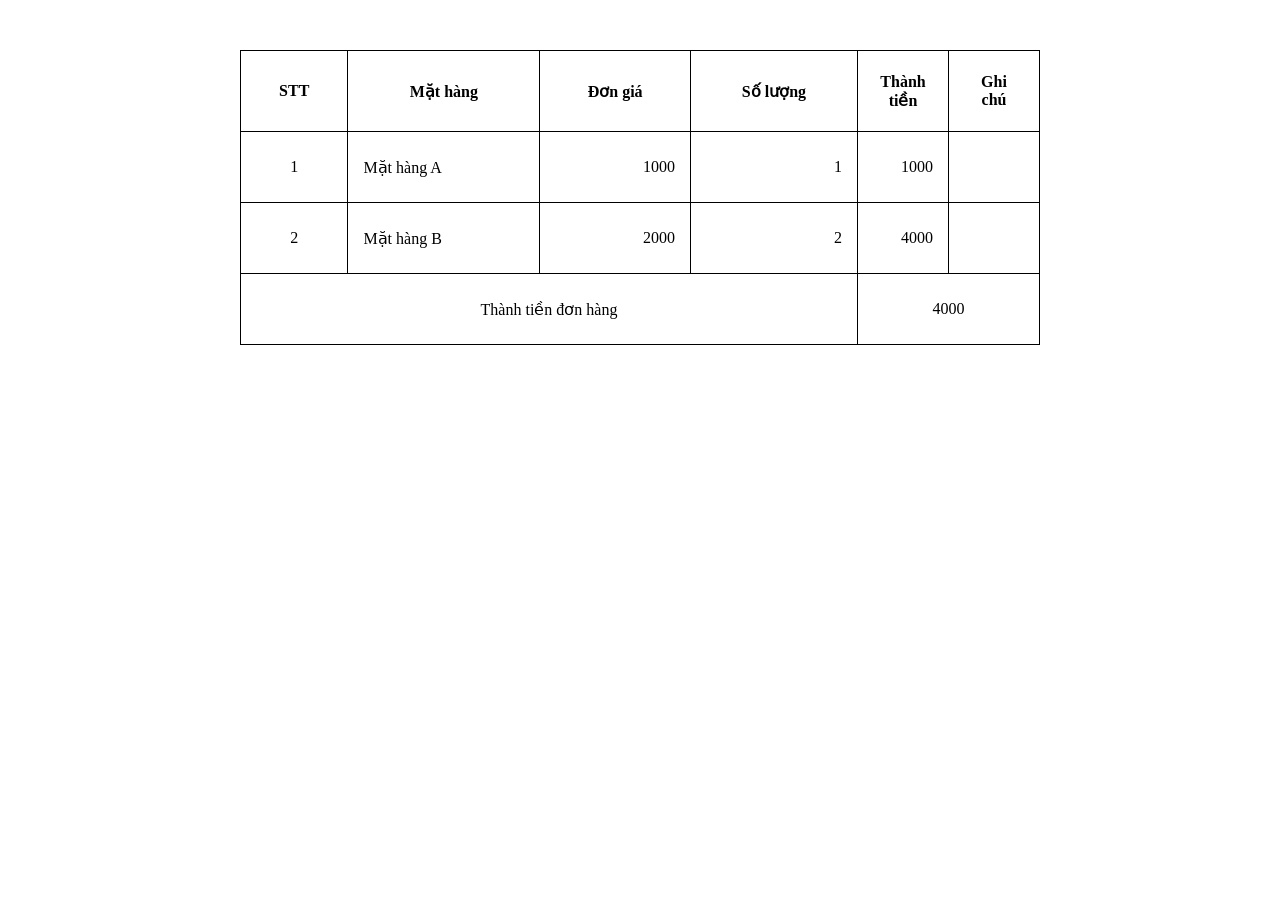
<file: Baitapvenha.html>
<!DOCTYPE html>
<html>
<head>
    <title>Bảng mặt hàng</title>
    <style>
        table {
            width: 800px;
            margin: 50px auto;
            border-collapse: collapse;
        }
        th, td {
            border: 1px solid black;
            padding: 15px;
            text-align: center;
        }
        th {
            height: 50px;
        }
        td {
            height: 40px;
        }
    </style>
</head>

<body>

<table>
    <tr>
        <th>STT</th>
        <th>Mặt hàng</th>
        <th>Đơn giá</th>
        <th>Số lượng</th>
        <th style="width: 60px;">Thành<br>tiền</th>
        <th style="width: 60px;">Ghi<br>chú</th>
    </tr>

    <tr>
        <td>1</td>
        <td style="text-align: left;">Mặt hàng A</td>
        <td style="text-align: right;">1000</td>
        <td style="text-align: right;">1</td>
        <td style="text-align: right;">1000</td>
        <td></td>
    </tr>

    <tr>
        <td>2</td>
        <td style="text-align: left;">Mặt hàng B</td>
        <td style="text-align: right;">2000</td>
        <td style="text-align: right;">2</td>
        <td style="text-align: right;">4000</td>
        <td></td>
    </tr>
    <tr>
    <tr>
        <td colspan="4">Thành tiền đơn hàng</td>
        <td colspan="2">4000</td>
    </tr>
    </tr>
</table>

</body>
</html>
</file>
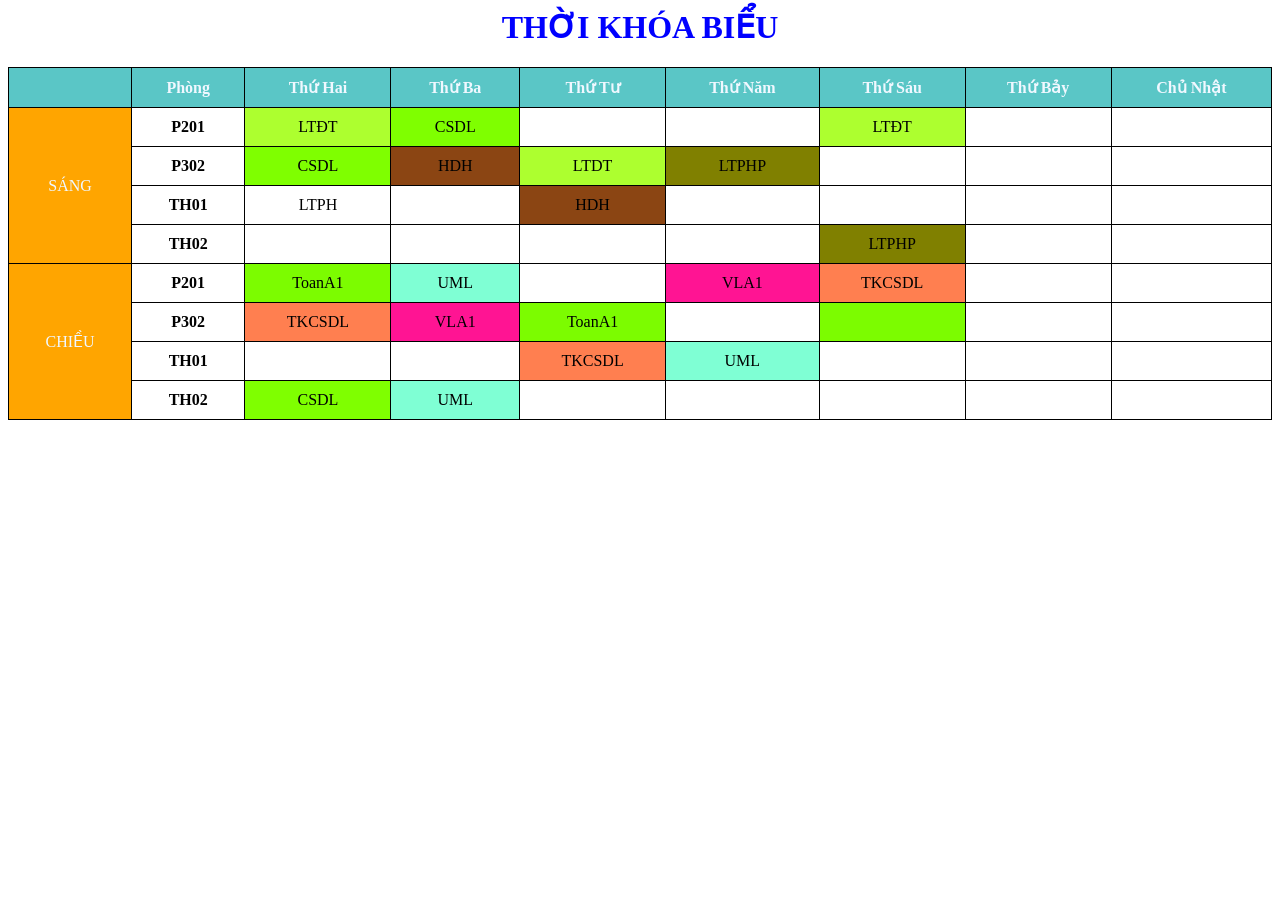
<file: cc2.html>
<html>
    <head>
        <title>Thời khóa biểu</title>
    </head>
    <body>
        <style>
            h1 {
            text-align: center;
            color:blue
            }
            table {
            width: 100%;
            border-collapse: collapse;
            }

            th, td {
                border: 1px solid black;
                padding: 10px;
                text-align: center;
            }
            th{
                background-color:rgb(90, 198, 198);
                text-align: center ;
                color:aliceblue
            }
            .cacbuoi{
                background-color:orange;
                color:aliceblue;
                font-size:20x;
                font-weight:lighter;
            }
            .LTDT{
                background-color:greenyellow;
            }
            .CSDL{
                background-color:chartreuse;
            }
            .HDH{
                background-color:saddlebrown;
            }
            .LTPHP{
                background-color:olive;
            }
            .ToanA1{
                background-color:lawngreen;
            }
            .UML{
                background-color:aquamarine;
            }
            .VLA1{
                background-color:deeppink;
            }
            .TKCSDL{
                background-color:coral;
            }
        </style>
    <h1>THỜI KHÓA BIỂU</h1>
<table>
    <tr>
        <th></th>
        <th>Phòng</th>
        <th>Thứ Hai</th>
        <th>Thứ Ba</th>
        <th>Thứ Tư</th>
        <th>Thứ Năm</th>
        <th>Thứ Sáu</th>
        <th>Thứ Bảy</th>
        <th>Chủ Nhật</th>
    </tr>
    <tr>
        <td rowspan="4" class="cacbuoi">
            SÁNG
        </td>
        <td><b>P201</b></td>
        <td class="LTDT">LTĐT</td>
        <td class="CSDL">CSDL</td>
        <td></td>
        <td></td>
        <td class="LTDT">LTĐT</td>
        <td></td>
        <td></td>
    </tr>
    <tr>
        <td><b>P302</b></td>
        <td class="CSDL">CSDL</td>
        <td class="HDH">HDH</td>
        <td class="LTDT">LTDT</td>
        <td class="LTPHP">LTPHP</td>
        <td></td>
        <td></td>
        <td></td>
    </tr>
    <tr>
        <td><b>TH01</b></td>
        <td class="LTPH">LTPH</td>
        <td></td>
        <td class="HDH">HDH</td>
        <td></td>
        <td></td>
        <td></td>
        <td></td>
    </tr>
    <tr>
        <td><b>TH02</b></td>
        <td></td>
        <td></td>
        <td></td>
        <td></td>
        <td class="LTPHP">LTPHP</td>
        <td></td>
        <td></td>
    </tr>
    <tr>
        <td rowspan="4" class="cacbuoi">
            CHIỀU
        </td>
        <td><b>P201</b></td>
        <td class="ToanA1">ToanA1</td>
        <td class="UML">UML</td>
        <td></td>
        <td class="VLA1">VLA1</td>
        <td class="TKCSDL">TKCSDL</td>
        <td></td>
        <td></td>
    </tr>
    <tr>
        <td><b>P302</b></td>
        <td class="TKCSDL">TKCSDL</td>
        <td class="VLA1">VLA1</td>
        <td class="ToanA1">ToanA1</td>
        <td></td>
        <td class="ToanA1"></td>
        <td></td>
        <td></td>
    </tr>
    <tr>
        <td><b>TH01</b></td>
        <td ></td>
        <td></td>
        <td class="TKCSDL">TKCSDL</td>
        <td class="UML">UML</td>
        <td></td>
        <td></td>
        <td></td>
    </tr>
    <tr>
        <td><b>TH02</b></td>
        <td class="CSDL">CSDL</td>
        <td class="UML">UML</td>
        <td></td>
        <td></td>
        <td></td>
        <td></td>
        <td></td>
    </tr>
</table>
    </body>
</file>
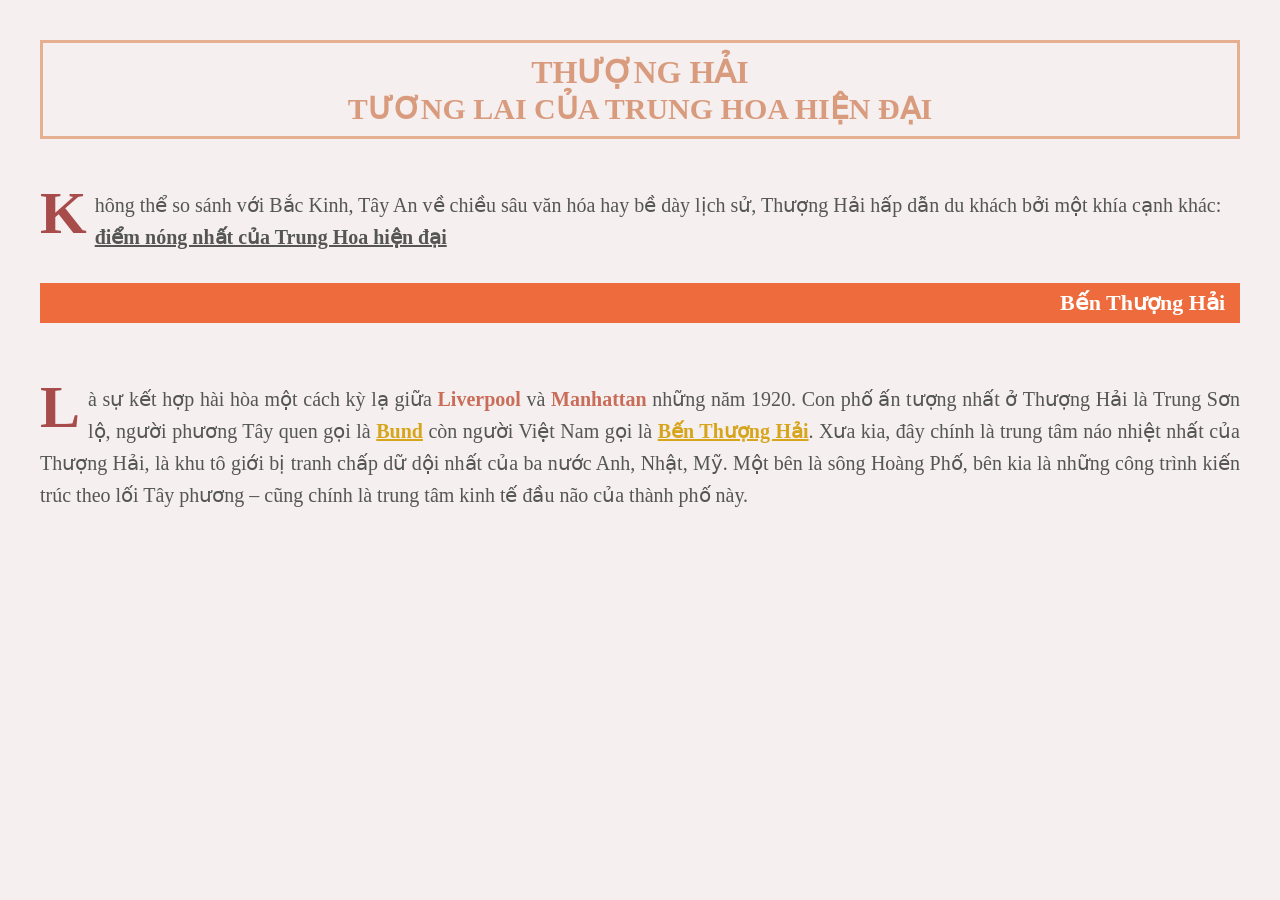
<file: CODE THƯỢNG HẢI.html>
<!DOCTYPE html>
<html lang="vi">
<head>
    <meta charset="UTF-8">
    <title>Thượng Hải</title>

    <style>
        * {
            box-sizing: border-box;
        }

        body {
            margin: 0;
            padding: 40px;
            background: #f5efef;
            font-family: "Times New Roman", serif;
            color: #555;
        }

        .title {
            text-align: center;
            color: #d99b7d;
            border: 3px solid #e5b08f;
            padding: 10px;
            margin-bottom: 50px;
        }

        .title h1 {
            margin: 0;
            font-size: 32px;
            font-weight: bold;
        }

        .title h2 {
            margin: 0;
            font-size: 30px;
            font-weight: bold;
        }

        .intro {
            font-size: 20px;
            line-height: 1.6;
            margin-bottom: 30px;
        }

        .intro::first-letter,
        .content::first-letter {
            font-size: 60px;
            font-weight: bold;
            color: #a84b4b;
            float: left;
            line-height: 0.8;
            margin-right: 8px;
        }

        .highlight {
            text-decoration: underline;
            font-weight: bold;
        }

        .bar {
            background: #ed6b3c;
            color: white;
            text-align: right;
            padding: 7px 15px;
            font-size: 22px;
            font-weight: bold;
            margin: 25px 0 60px;
        }

        .content {
            font-size: 20px;
            line-height: 1.6;
            text-align: justify;
        }

        .red {
            color: #c96d59;
            font-weight: bold;
        }

        .yellow {
            color: #d6a51c;
            font-weight: bold;
            text-decoration: underline;
        }
    </style>
</head>

<body>

<div class="container">

    <div class="title">
        <h1>THƯỢNG HẢI</h1>
        <h2>TƯƠNG LAI CỦA TRUNG HOA HIỆN ĐẠI</h2>
    </div>

    <p class="intro">
        Không thể so sánh với Bắc Kinh, Tây An về chiều sâu văn hóa hay bề dày lịch sử,
        Thượng Hải hấp dẫn du khách bởi một khía cạnh khác:
        <span class="highlight">điểm nóng nhất của Trung Hoa hiện đại</span>
    </p>

    <div class="bar">
        Bến Thượng Hải
    </div>

    <p class="content">
        Là sự kết hợp hài hòa một cách kỳ lạ giữa
        <span class="red">Liverpool</span> và
        <span class="red">Manhattan</span> những năm 1920.
        Con phố ấn tượng nhất ở Thượng Hải là Trung Sơn lộ,
        người phương Tây quen gọi là
        <span class="yellow">Bund</span>
        còn người Việt Nam gọi là
        <span class="yellow">Bến Thượng Hải</span>.
        Xưa kia, đây chính là trung tâm náo nhiệt nhất của Thượng Hải,
        là khu tô giới bị tranh chấp dữ dội nhất của ba nước Anh, Nhật, Mỹ.
        Một bên là sông Hoàng Phố, bên kia là những công trình kiến trúc
        theo lối Tây phương – cũng chính là trung tâm kinh tế đầu não
        của thành phố này.
    </p>

</div>

</body>
</html>
</file>
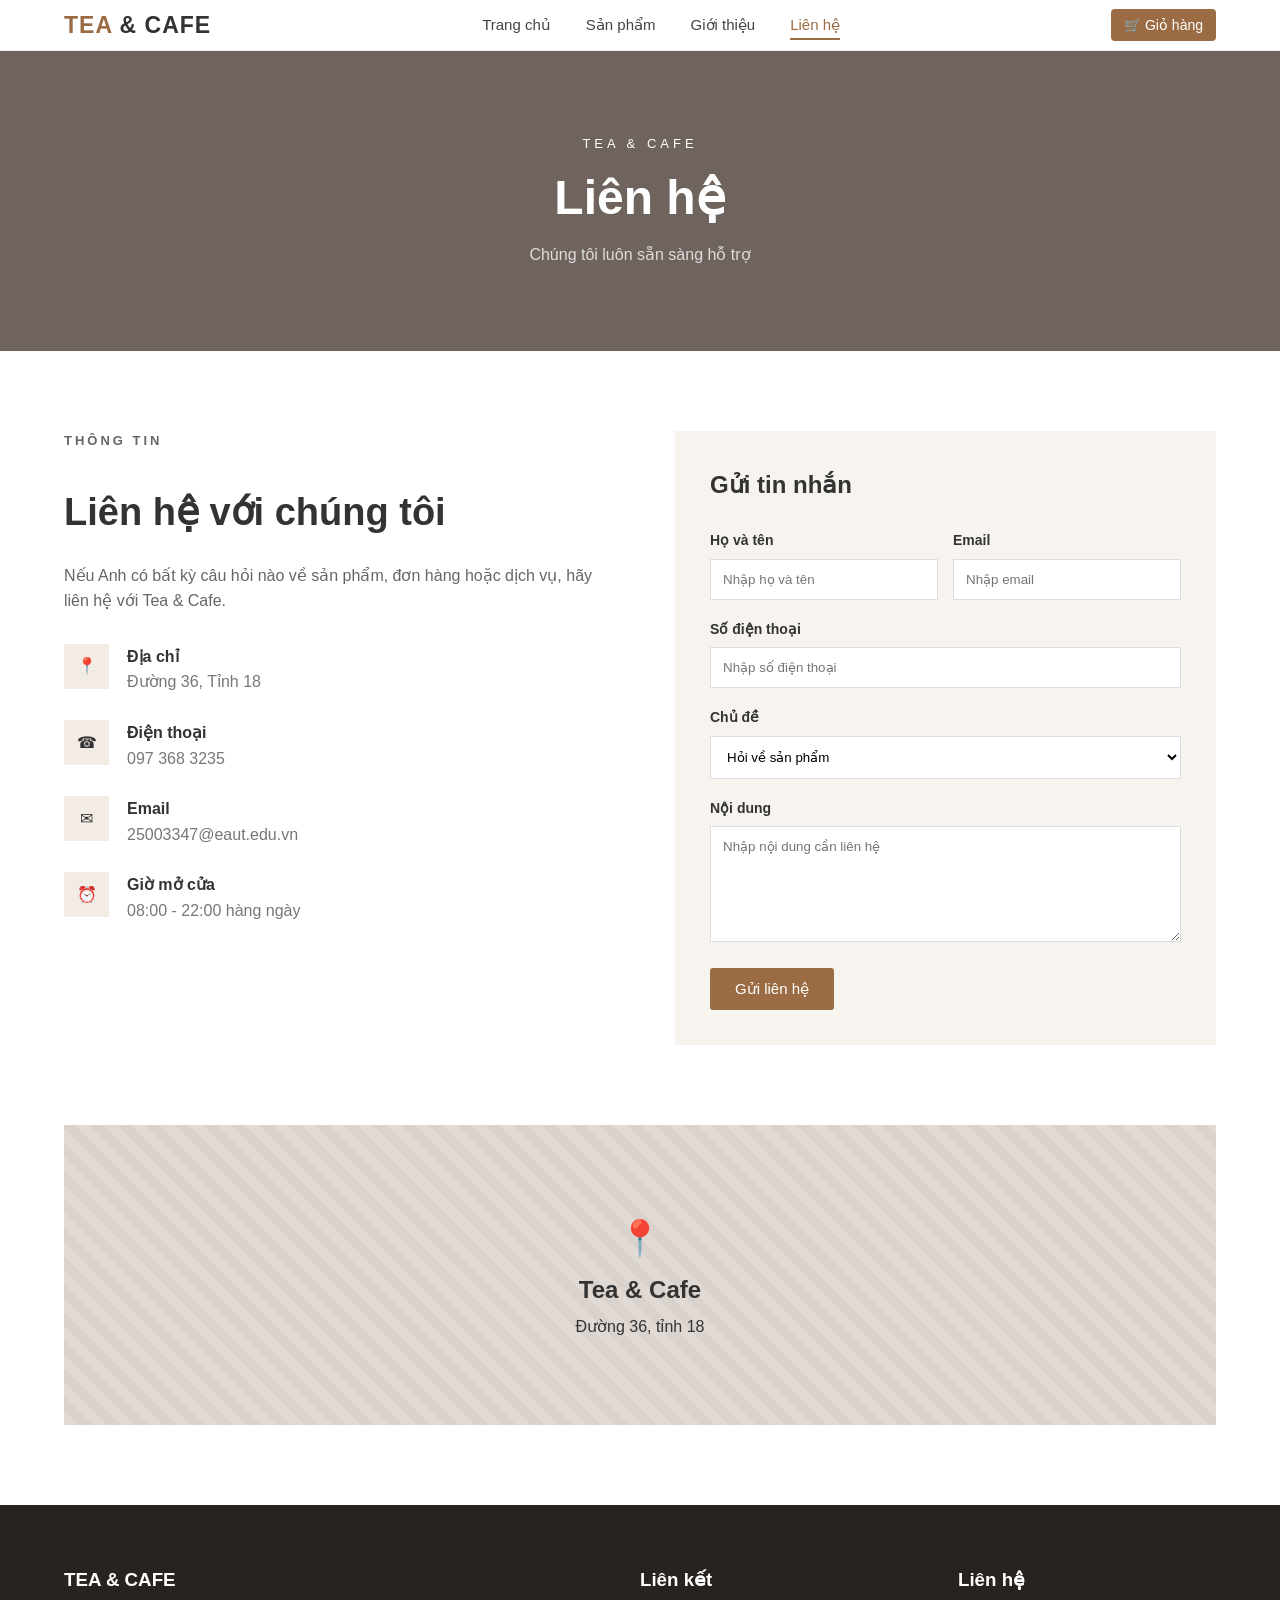
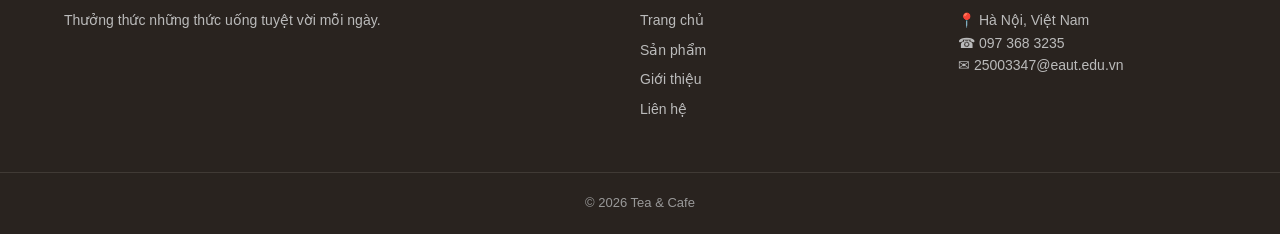
<file: Web/lienhe.html>
<!DOCTYPE html>
<html lang="vi">
<head>
    <meta charset="UTF-8">
    <meta name="viewport" content="width=device-width, initial-scale=1.0">
    <title>Liên hệ - Tea & Cafe</title>
    <link rel="stylesheet" href="css/style.css">
</head>

<body>

<header class="header">

    <div class="container header-inner">

        <a href="index.html" class="logo">
            <span>TEA</span> & CAFE
        </a>

        <nav class="menu">
            <a href="index.html">Trang chủ</a>
            <a href="sanpham.html">Sản phẩm</a>
            <a href="gioithieu.html">Giới thiệu</a>
            <a href="lienhe.html" class="active">Liên hệ</a>
        </nav>

        <a href="giohang.html" class="cart">🛒 Giỏ hàng</a>

    </div>

</header>


<div class="page-banner">

    <div>
        <p>TEA & CAFE</p>
        <h1>Liên hệ</h1>
        <span>Chúng tôi luôn sẵn sàng hỗ trợ</span>
    </div>

</div>


<section class="section">

    <div class="container contact-grid">


        <div class="contact-info">

            <p class="small-title">THÔNG TIN</p>

            <h2>Liên hệ với chúng tôi</h2>

            <p>
                Nếu Anh có bất kỳ câu hỏi nào về sản phẩm,
                đơn hàng hoặc dịch vụ, hãy liên hệ với
                Tea & Cafe.
            </p>


            <div class="contact-item">

                <div class="contact-icon">📍</div>

                <div>
                    <h3>Địa chỉ</h3>
                    <p> Đường 36, Tỉnh 18 </p>
                </div>

            </div>


            <div class="contact-item">

                <div class="contact-icon">☎</div>

                <div>
                    <h3>Điện thoại</h3>
                    <p>097 368 3235</p>
                </div>

            </div>


            <div class="contact-item">

                <div class="contact-icon">✉</div>

                <div>
                    <h3>Email</h3>
                    <p>25003347@eaut.edu.vn</p>
                </div>

            </div>


            <div class="contact-item">

                <div class="contact-icon">⏰</div>

                <div>
                    <h3>Giờ mở cửa</h3>
                    <p>08:00 - 22:00 hàng ngày</p>
                </div>

            </div>

        </div>


        <div class="contact-form">

            <h2>Gửi tin nhắn</h2>

            <form>

                <div class="form-row">

                    <div class="form-group">
                        <label>Họ và tên</label>
                        <input type="text" placeholder="Nhập họ và tên">
                    </div>

                    <div class="form-group">
                        <label>Email</label>
                        <input type="email" placeholder="Nhập email">
                    </div>

                </div>


                <div class="form-group">

                    <label>Số điện thoại</label>

                    <input type="tel"
                           placeholder="Nhập số điện thoại">

                </div>


                <div class="form-group">

                    <label>Chủ đề</label>

                    <select>

                        <option>Hỏi về sản phẩm</option>
                        <option>Hỏi về đơn hàng</option>
                        <option>Góp ý</option>
                        <option>Khác</option>

                    </select>

                </div>


                <div class="form-group">

                    <label>Nội dung</label>

                    <textarea rows="6"
                              placeholder="Nhập nội dung cần liên hệ"></textarea>

                </div>


                <button type="submit" class="btn">
                    Gửi liên hệ
                </button>

            </form>

        </div>

    </div>

</section>


<section class="contact-map">

    <div class="container">

        <div class="map-box">

            <div>
                <span>📍</span>
                <h2>Tea & Cafe</h2>
                <p>Đường 36,  tỉnh 18</p>
            </div>

        </div>

    </div>

</section>


<footer class="footer">

    <div class="container footer-grid">

        <div>
            <h3>TEA & CAFE</h3>
            <p>Thưởng thức những thức uống tuyệt vời mỗi ngày.</p>
        </div>

        <div>
            <h3>Liên kết</h3>
            <a href="index.html">Trang chủ</a>
            <a href="sanpham.html">Sản phẩm</a>
            <a href="gioithieu.html">Giới thiệu</a>
            <a href="lienhe.html">Liên hệ</a>
        </div>

        <div>
            <h3>Liên hệ</h3>
            <p>📍 Hà Nội, Việt Nam</p>
            <p>☎ 097 368 3235</p>
            <p>✉ 25003347@eaut.edu.vn</p>
        </div>

    </div>

    <div class="copyright">
        © 2026 Tea & Cafe
    </div>

</footer>

</body>
</html>
</file>
<file: Web/css/style.css>
* {
    margin: 0;
    padding: 0;
    box-sizing: border-box;
}

html {
    scroll-behavior: smooth;
}

body {
    font-family: Arial, Helvetica, sans-serif;
    color: #333;
    background: #fff;
    line-height: 1.6;
}

a {
    text-decoration: none;
    color: inherit;
}

img {
    width: 100%;
    display: block;
}

.container {
    width: 90%;
    max-width: 1200px;
    margin: auto;
}


/* ================= HEADER ================= */

.header {
    background: #fff;
    border-bottom: 1px solid #eee;
    position: sticky;
    top: 0;
    z-index: 100;
}

.header-inner {
    height: 50px;
    display: flex;
    align-items: center;
    justify-content: space-between;
}

.logo {
    font-size: 23px;
    font-weight: bold;
    letter-spacing: 1px;
}

.logo span {
    color: #9b6b43;
}

.menu {
    display: flex;
    gap: 35px;
}

.menu a {
    color: #444;
    font-size: 15px;
    position: relative;
    padding: 20px 0;
}

.menu a:hover,
.menu a.active {
    color: #9b6b43;
}

.menu a.active::after {
    content: "";
    position: absolute;
    bottom: 17px;
    left: 0;
    width: 100%;
    height: 2px;
    background: #9b6b43;
}

.cart {
    background: #9b6b43;
    color: #fff;
    padding: 5px 13px;
    border-radius: 4px;
    font-size: 14px;
}

.cart:hover {
    background: #7e5332;
}


/* ================= HERO ================= */

.hero {
    min-height: 600px;
    background:
        linear-gradient(
            rgba(0, 0, 0, .48),
            rgba(0, 0, 0, .48)
        ),
        url("https://images.unsplash.com/photo-1495474472287-4d71bcdd2085?auto=format&fit=crop&w=1800&q=85")
        center/cover;

    display: flex;
    align-items: center;
}

.hero-content {
    width: 90%;
    max-width: 1200px;
    margin: auto;
    color: white;
}

.hero-small {
    letter-spacing: 4px;
    font-size: 14px;
    margin-bottom: 10px;
}

.hero h1 {
    font-size: 75px;
    line-height: 1.1;
    margin-bottom: 20px;
}

.hero-content > p:not(.hero-small) {
    max-width: 550px;
    font-size: 18px;
    margin-bottom: 30px;
}

.hero-buttons {
    display: flex;
    gap: 15px;
}


/* ================= BUTTON ================= */

.btn {
    display: inline-block;
    background: #9b6b43;
    color: white;
    padding: 12px 25px;
    border: none;
    cursor: pointer;
    border-radius: 3px;
    font-size: 15px;
}

.btn:hover {
    background: #7e5332;
}

.btn-light {
    background: white;
    color: #9b6b43;
}

.btn-light:hover {
    background: #eee;
}

.btn-buy {
    background: #333;
}

.btn-buy:hover {
    background: #111;
}


/* ================= SECTION ================= */

.section {
    padding: 80px 0;
}

.section-title {
    text-align: center;
    margin-bottom: 45px;
}

.section-title p {
    color: #9b6b43;
    font-size: 13px;
    letter-spacing: 3px;
    font-weight: bold;
}

.section-title h2 {
    font-size: 36px;
    margin: 5px 0 8px;
}

.section-title span {
    color: #888;
}


/* ================= PRODUCT ================= */

.product-grid {
    display: grid;
    grid-template-columns: repeat(4, 1fr);
    gap: 25px;
}

.product-card {
    background: #fff;
    border: 1px solid #eee;
    transition: .3s;
}

.product-card:hover {
    transform: translateY(-6px);
    box-shadow: 0 12px 30px rgba(0,0,0,.08);
}

.product-image {
    height: 260px;
    overflow: hidden;
}

.product-image img {
    height: 100%;
    object-fit: cover;
    transition: .4s;
}

.product-card:hover .product-image img {
    transform: scale(1.06);
}

.product-info {
    padding: 20px;
}

.category {
    color: #9b6b43;
    font-size: 11px;
    letter-spacing: 2px;
    font-weight: bold;
}

.product-info h3 {
    font-size: 19px;
    margin: 5px 0;
}

.product-info p {
    color: #777;
    font-size: 14px;
    min-height: 45px;
}

.product-bottom {
    display: flex;
    justify-content: space-between;
    align-items: center;
    margin-top: 15px;
}

.product-bottom strong {
    color: #9b6b43;
}

.product-bottom a {
    color: #555;
    font-size: 14px;
}

.product-bottom a:hover {
    color: #9b6b43;
}


/* ================= ABOUT HOME ================= */

.about-home {
    background: #f7f4f0;
    padding: 90px 0;
}

.about-home-grid {
    display: grid;
    grid-template-columns: 1fr 1fr;
    gap: 70px;
    align-items: center;
}

.about-image {
    height: 450px;
}

.about-image img {
    height: 100%;
    object-fit: cover;
}

.small-title {
    color: #9b6b43;
    letter-spacing: 3px;
    font-size: 13px;
    font-weight: bold;
}

.about-content h2 {
    font-size: 40px;
    line-height: 1.2;
    margin: 10px 0 20px;
}

.about-content p {
    color: #666;
    margin-bottom: 25px;
}


/* ================= FEATURES ================= */

.features {
    padding: 70px 0;
}

.feature-grid {
    display: grid;
    grid-template-columns: repeat(4, 1fr);
    gap: 30px;
}

.feature {
    text-align: center;
    padding: 20px;
}

.feature div {
    font-size: 38px;
    margin-bottom: 15px;
}

.feature h3 {
    margin-bottom: 8px;
}

.feature p {
    color: #777;
    font-size: 14px;
}


/* ================= PAGE BANNER ================= */

.page-banner {
    height: 300px;
    background:
        linear-gradient(
            rgba(50, 35, 25, .7),
            rgba(50, 35, 25, .7)
        ),
        url("https://images.unsplash.com/photo-1442512595331-e89e73853f31?auto=format&fit=crop&w=1800&q=85")
        center/cover;

    display: flex;
    justify-content: center;
    align-items: center;
    text-align: center;
    color: white;
}

.page-banner p {
    letter-spacing: 4px;
    font-size: 13px;
}

.page-banner h1 {
    font-size: 48px;
    margin: 5px 0;
}

.page-banner span {
    color: #ddd;
}


/* ================= CATEGORY ================= */

.category-menu {
    display: flex;
    justify-content: center;
    gap: 10px;
    margin-bottom: 55px;
    flex-wrap: wrap;
}

.category-menu a {
    border: 1px solid #ddd;
    padding: 9px 20px;
    border-radius: 3px;
}

.category-menu a:hover {
    color: white;
    background: #9b6b43;
    border-color: #9b6b43;
}

.product-heading {
    font-size: 28px;
    margin: 50px 0 25px;
    border-left: 4px solid #9b6b43;
    padding-left: 15px;
}


/* ================= DETAIL ================= */

.detail {
    display: grid;
    grid-template-columns: 1fr 1fr;
    gap: 70px;
}

.detail-image {
    height: 550px;
}

.detail-image img {
    height: 100%;
    object-fit: cover;
}

.detail-content {
    padding-top: 15px;
}

.detail-content h1 {
    font-size: 42px;
    margin: 8px 0;
}

.rating {
    color: #d99b31;
    margin-bottom: 20px;
}

.rating span {
    color: #888;
    font-size: 14px;
}

.detail-price {
    font-size: 30px;
    color: #9b6b43;
    font-weight: bold;
    margin-bottom: 20px;
}

.detail-description {
    color: #666;
    margin-bottom: 25px;
}

.size {
    margin-bottom: 20px;
}

.size h3 {
    font-size: 16px;
    margin-bottom: 10px;
}

.size label {
    border: 1px solid #ddd;
    padding: 7px 20px;
    margin-right: 5px;
}

.quantity {
    margin: 20px 0;
}

.quantity label {
    display: block;
    margin-bottom: 8px;
}

.quantity input {
    width: 80px;
    padding: 10px;
    border: 1px solid #ddd;
}

.detail-buttons {
    display: flex;
    gap: 10px;
    margin: 25px 0;
}

.product-policy {
    border-top: 1px solid #eee;
    padding-top: 20px;
    color: #666;
    font-size: 14px;
}

.related {
    background: #f7f4f0;
}


/* ================= CART ================= */

.cart-layout {
    display: grid;
    grid-template-columns: 2fr 1fr;
    gap: 40px;
    align-items: start;
}

.cart-title {
    display: flex;
    justify-content: space-between;
    border-bottom: 2px solid #333;
    padding-bottom: 15px;
    margin-bottom: 10px;
}

.cart-title span {
    color: #888;
}

.cart-item {
    display: grid;
    grid-template-columns: 90px 1fr 80px 100px 25px;
    gap: 18px;
    align-items: center;
    padding: 20px 0;
    border-bottom: 1px solid #eee;
}

.cart-item img {
    width: 90px;
    height: 90px;
    object-fit: cover;
}

.cart-product h3 {
    font-size: 16px;
}

.cart-product p {
    color: #888;
    font-size: 13px;
}

.cart-product strong {
    color: #9b6b43;
}

.cart-item input {
    width: 60px;
    padding: 8px;
}

.cart-total {
    color: #9b6b43;
}

.remove {
    color: #999;
    font-size: 25px;
}

.remove:hover {
    color: red;
}

.continue {
    display: inline-block;
    margin-top: 25px;
    color: #9b6b43;
}

.cart-summary {
    background: #f7f4f0;
    padding: 30px;
}

.cart-summary h2 {
    margin-bottom: 25px;
}

.summary-row,
.summary-total {
    display: flex;
    justify-content: space-between;
    margin: 15px 0;
}

.summary-row span {
    color: #666;
}

.summary-total {
    font-size: 20px;
}

.summary-total strong {
    color: #9b6b43;
}

.cart-summary hr {
    border: none;
    border-top: 1px solid #ddd;
}

.checkout {
    display: block;
    text-align: center;
    margin-top: 25px;
}


/* ================= ABOUT PAGE ================= */

.about-page {
    display: grid;
    grid-template-columns: 1fr 1fr;
    gap: 70px;
    align-items: center;
}

.about-page-image {
    height: 500px;
}

.about-page-image img {
    height: 100%;
    object-fit: cover;
}

.about-page-content h2 {
    font-size: 40px;
    line-height: 1.2;
    margin: 10px 0 20px;
}

.about-page-content p {
    color: #666;
    margin-bottom: 18px;
}

.mission {
    background: #f7f4f0;
    padding: 80px 0;
}

.mission-grid {
    display: grid;
    grid-template-columns: repeat(3, 1fr);
    gap: 30px;
}

.mission-box {
    background: white;
    text-align: center;
    padding: 40px 25px;
}

.mission-icon {
    font-size: 40px;
    margin-bottom: 15px;
}

.mission-box p {
    color: #777;
}

.story {
    padding: 80px 0;
}

.story-grid {
    display: grid;
    grid-template-columns: 1fr 1fr;
    gap: 70px;
    align-items: center;
}

.story h2 {
    font-size: 38px;
    margin: 10px 0 20px;
}

.story p {
    color: #666;
    margin-bottom: 15px;
}

.story-image {
    height: 400px;
}

.story-image img {
    height: 100%;
    object-fit: cover;
}


/* ================= CONTACT ================= */

.contact-grid {
    display: grid;
    grid-template-columns: 1fr 1fr;
    gap: 70px;
}

.contact-info h2 {
    font-size: 38px;
    margin: 10px 0 20px;
}

.contact-info > p {
    color: #666;
    margin-bottom: 30px;
}

.contact-item {
    display: flex;
    gap: 18px;
    margin: 25px 0;
}

.contact-icon {
    width: 45px;
    height: 45px;
    background: #f3ece5;
    display: flex;
    align-items: center;
    justify-content: center;
    flex-shrink: 0;
}

.contact-item h3 {
    font-size: 16px;
}

.contact-item p {
    color: #777;
}

.contact-form {
    background: #f7f4f0;
    padding: 35px;
}

.contact-form h2 {
    margin-bottom: 25px;
}

.form-row {
    display: grid;
    grid-template-columns: 1fr 1fr;
    gap: 15px;
}

.form-group {
    margin-bottom: 18px;
}

.form-group label {
    display: block;
    margin-bottom: 7px;
    font-size: 14px;
    font-weight: bold;
}

.form-group input,
.form-group select,
.form-group textarea {
    width: 100%;
    padding: 12px;
    border: 1px solid #ddd;
    background: white;
    font-family: inherit;
    outline: none;
}

.form-group textarea {
    resize: vertical;
}

.form-group input:focus,
.form-group select:focus,
.form-group textarea:focus {
    border-color: #9b6b43;
}

.contact-map {
    padding-bottom: 80px;
}

.map-box {
    height: 300px;
    background:
        linear-gradient(
            rgba(155,107,67,.15),
            rgba(155,107,67,.15)
        ),
        repeating-linear-gradient(
            45deg,
            #eee,
            #eee 10px,
            #e5e5e5 10px,
            #e5e5e5 20px
        );

    display: flex;
    align-items: center;
    justify-content: center;
    text-align: center;
}

.map-box span {
    font-size: 35px;
}

.map-box h2 {
    margin: 5px 0;
}


/* ================= FOOTER ================= */

.footer {
    background: #29231f;
    color: white;
    padding-top: 60px;
}

.footer-grid {
    display: grid;
    grid-template-columns: 2fr 1fr 1fr;
    gap: 60px;
    padding-bottom: 45px;
}

.footer h3 {
    margin-bottom: 15px;
}

.footer p {
    color: #bbb;
    font-size: 14px;
}

.footer a {
    display: block;
    color: #bbb;
    font-size: 14px;
    margin: 7px 0;
}

.footer a:hover {
    color: white;
}

.copyright {
    text-align: center;
    border-top: 1px solid #403a35;
    padding: 20px;
    color: #999;
    font-size: 13px;
}
</file>
